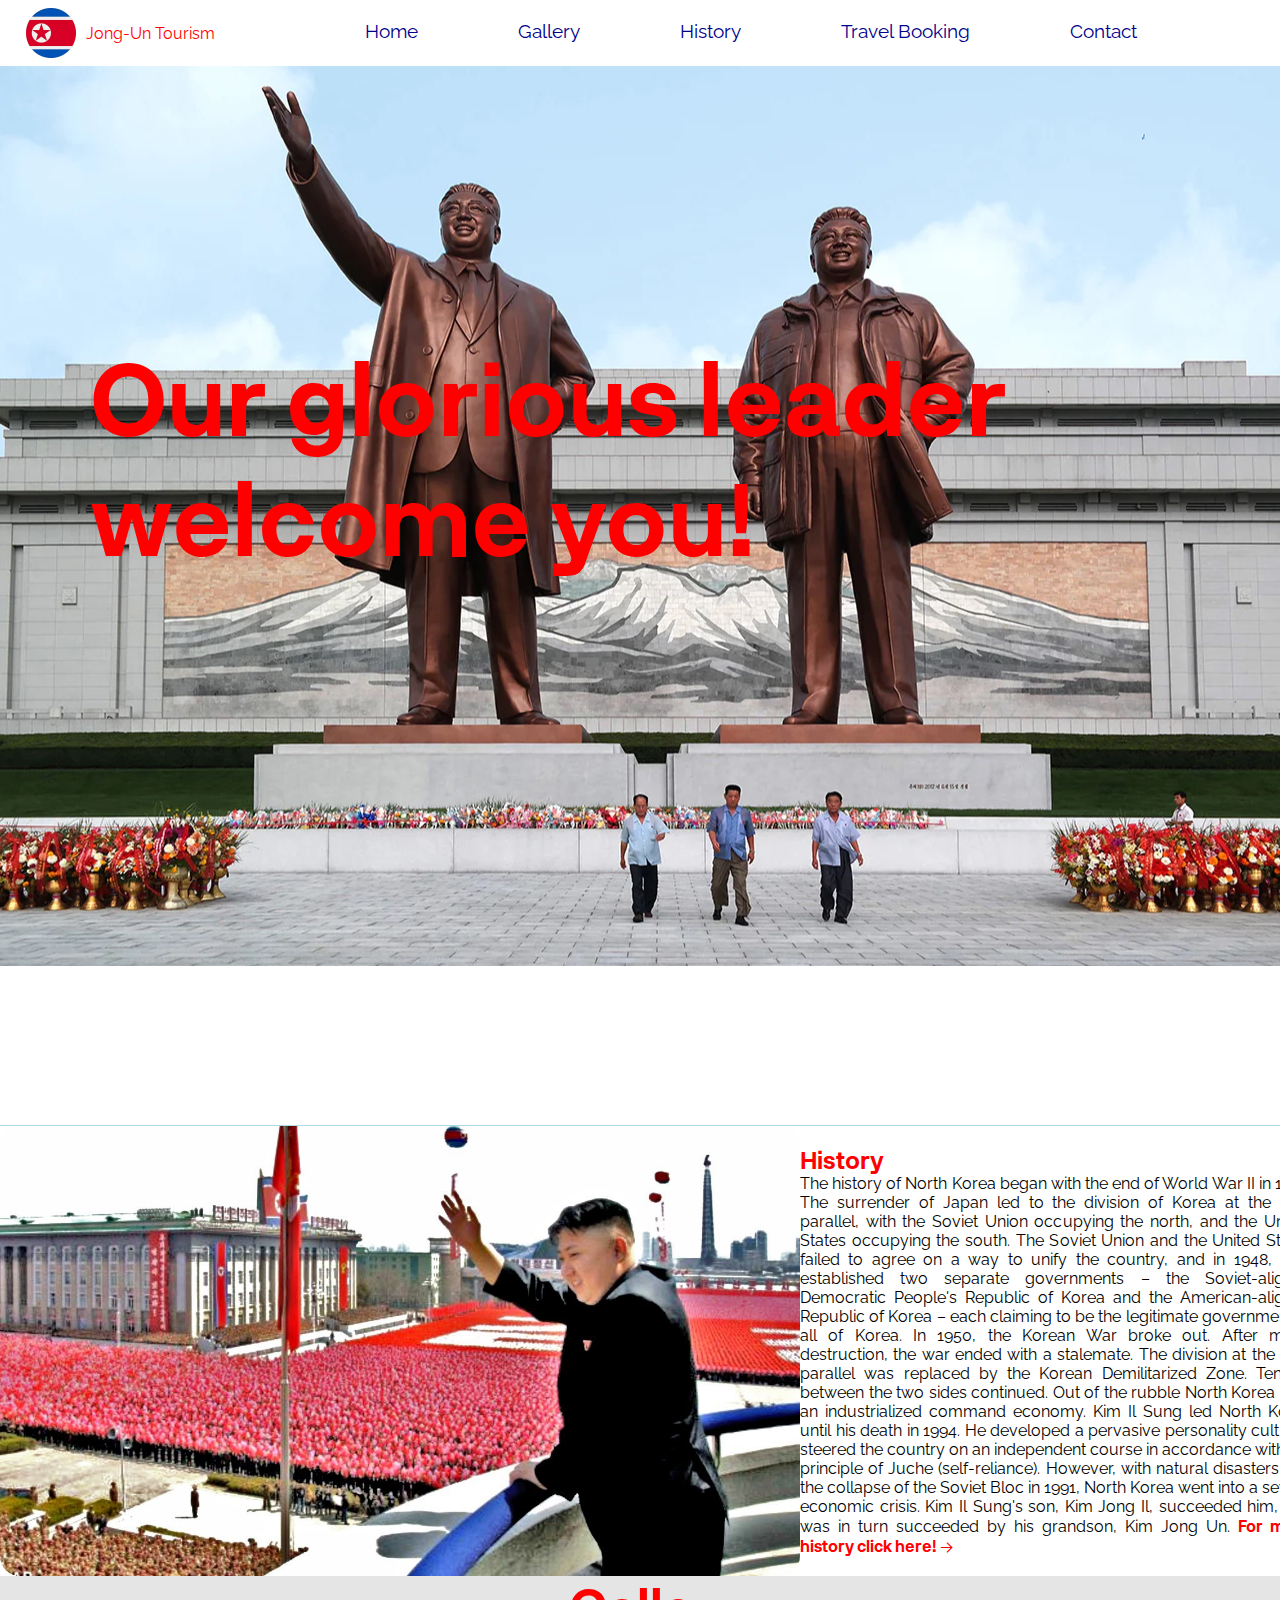
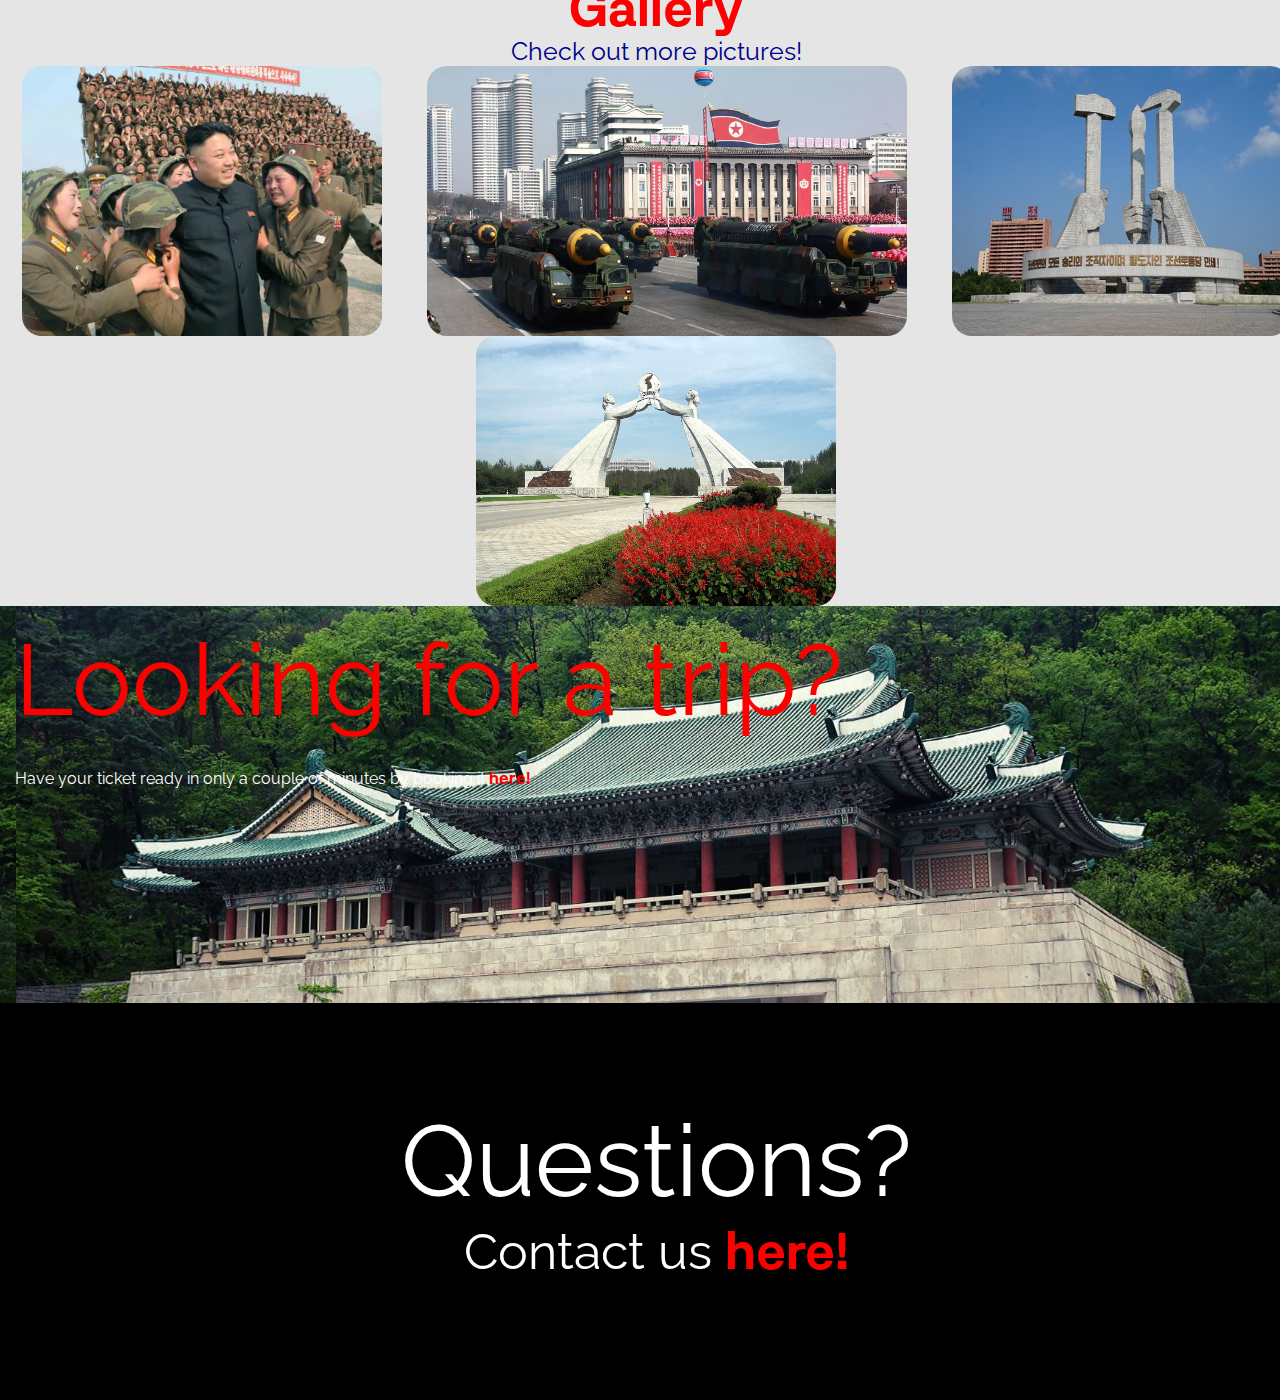
<file: index.html>
<!DOCTYPE html>
<html lang="en">
<head>
    <meta charset="UTF-8">
    <meta name="viewport" content="width=device-width, initial-scale=1.0">
    <title>Pyongyang</title>
    <link rel="stylesheet" href="css/style.css">
</head>
<body>
    <div class="container">
        <div class="nav-item">
            <img src="./img/dprk-icon.webp" alt="North Korea Flag Icon" style="width: 50px;"><span style="margin-left: 10px; color: red;">Jong-Un Tourism</span>
            <a href="index.html">Home</a>
            <a href="./html/galleria.html">Gallery</a>
            <a href="./html/historia.html">History</a>
            <a href="./html/resa_bokning.html">Travel Booking</a>
            <a href="./html/kontakt.html">Contact</a>
        </div>
        <div class="main-item">
            <h1>Our glorious leader
welcome you!</h1>
        </div>
        <div class="history-item">
            <img src="./img/missileman.jpeg" alt="Missile Man">
            <div class="history-text">
                <h2 style="color: red;">History</h2>
                <p>The history of North Korea began with the end of World War II in 1945. The surrender of Japan led to the division of Korea at the 38th parallel, with the Soviet Union occupying the north, and the United States occupying the south. The Soviet Union and the United States failed to agree on a way to unify the country, and in 1948, they established two separate governments – the Soviet-aligned Democratic People's Republic of Korea and the American-aligned Republic of Korea – each claiming to be the legitimate government of all of Korea.
    
                    In 1950, the Korean War broke out. After much destruction, the war ended with a stalemate. The division at the 38th parallel was replaced by the Korean Demilitarized Zone. Tension between the two sides continued. Out of the rubble North Korea built an industrialized command economy.
                    
                    Kim Il Sung led North Korea until his death in 1994. He developed a pervasive personality cult and steered the country on an independent course in accordance with the principle of Juche (self-reliance). However, with natural disasters and the collapse of the Soviet Bloc in 1991, North Korea went into a severe economic crisis. Kim Il Sung's son, Kim Jong Il, succeeded him, and was in turn succeeded by his grandson, Kim Jong Un. <a href="./html/historia.html">For more history click here! →</a>                
                </p>
            </div>
        </div>

        <div class="gallery-item">
            <p>Gallery</p>
            <a href="./html/galleria.html">Check out more pictures!</a>
            <img src="./img/gallery1.jpeg" alt="Leader With Chicks">
            <img src="./img/gallery2.webp" alt="Nuclear Capital">
            <img src="./img/gallery3.jpeg" alt="Communism Statue">
            <img src="./img/gallery4.jpeg" alt="Entrance Statue">
        </div>
        <div class="booking-item">
            <div class="booking-text">
                <p style="color: red; font-size: 100px;">Looking for a trip?</p>
                <p>Have your ticket ready in only a couple of minutes by booking it <a href="./html/resa_bokning.html">here!</a></p>
            </div>
        </div>
        <div class="contact-item">
            <div class="contact-text">
                <p style="color: white; font-size: 100px;">Questions?</p>
                <p style="font-size: 50px;">Contact us <a href="./html/kontakt.html">here!</a></p>
            </div>
        </div>
    </div>
</body>
</html>
</file>
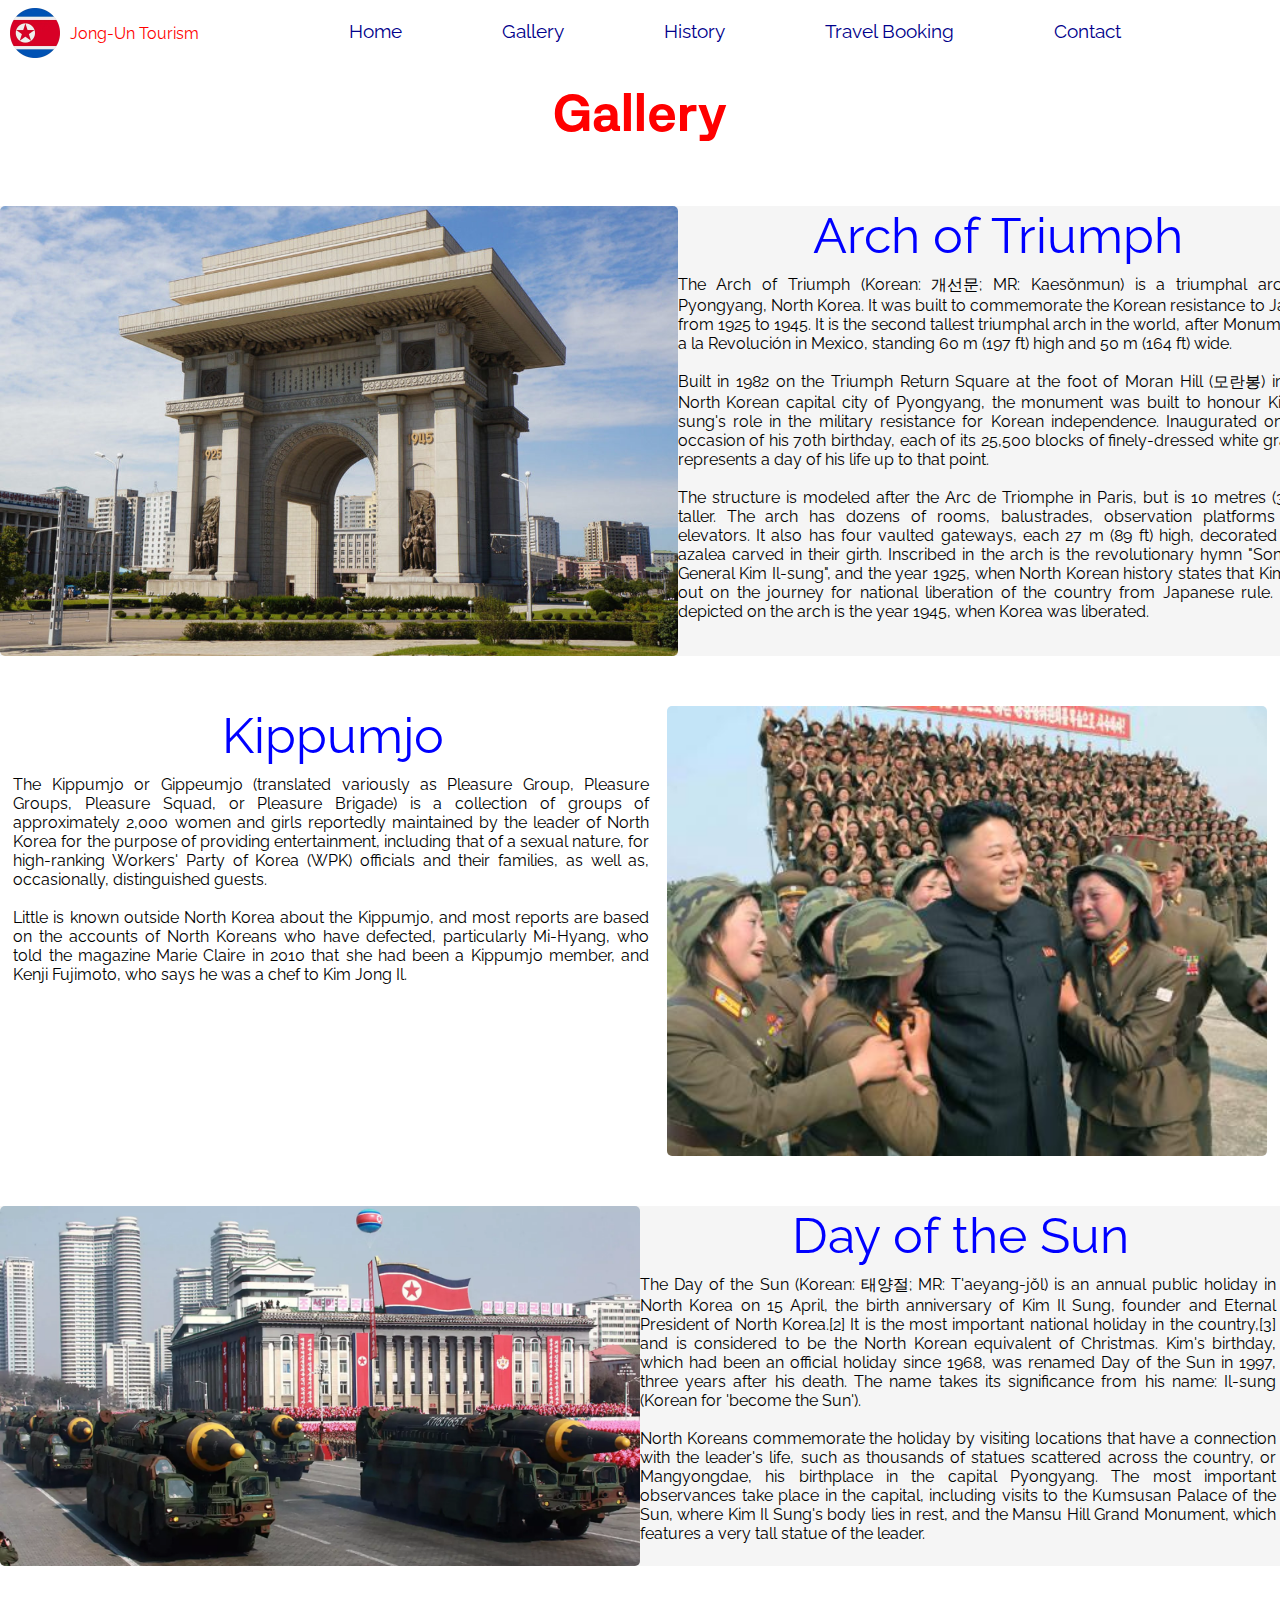
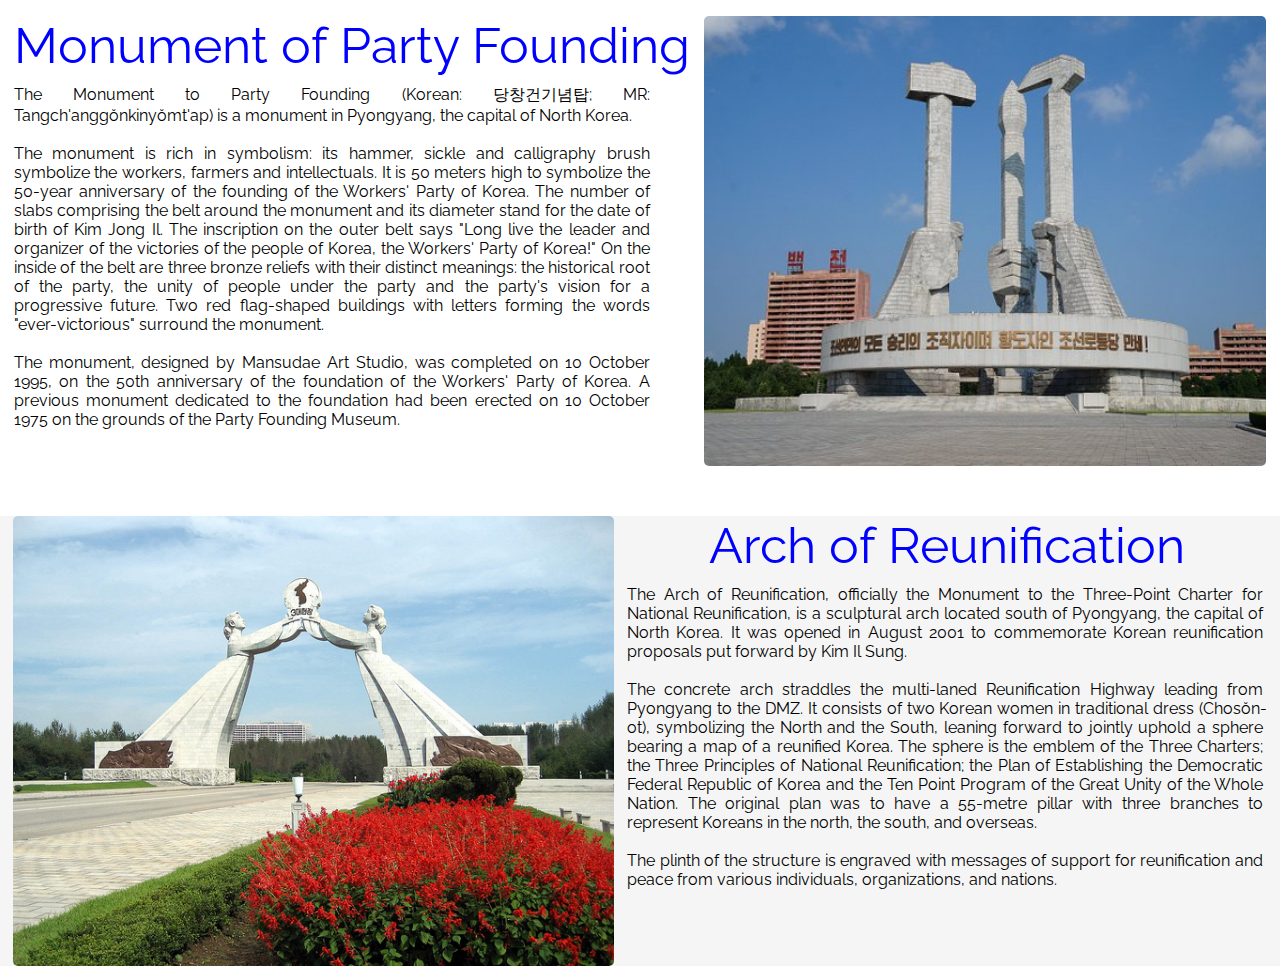
<file: html/galleria.html>
<!DOCTYPE html>
<html lang="en">
<head>
    <meta charset="UTF-8">
    <meta name="viewport" content="width=device-width, initial-scale=1.0">
    <title>Gallery</title>
    <link rel="stylesheet" href="../css/galleria.css">
</head>
<body>

    <div class="nav-item">
        <img src="../img/dprk-icon.webp" alt="North Korea Flag Icon" style="width: 50px;"><span style="margin-left: 10px; color: red;">Jong-Un Tourism</span>
        <a href="../index.html">Home</a>
        <a href="../html/galleria.html">Gallery</a>
        <a href="../html/historia.html">History</a>
        <a href="../html/resa_bokning.html">Travel Booking</a>
        <a href="../html/kontakt.html">Contact</a>
    </div>

    <h1 style="color: red; text-align: center; padding: 15px 15px;">Gallery</h1>

    <div id="gallery-container">
        <div class="gallery-item" style="background-color: whitesmoke;">
            <img src="../img/gallery5.jpeg" alt="Arch of Triumph">
            <div class="gallery-text">
                <p class="img-title">Arch of Triumph</p>
                <p class="img-description">The Arch of Triumph (Korean: 개선문; MR: Kaesŏnmun) is a triumphal arch in Pyongyang, North Korea. It was built to commemorate the Korean resistance to Japan from 1925 to 1945. It is the second tallest triumphal arch in the world, after Monumento a la Revolución in Mexico, standing 60 m (197 ft) high and 50 m (164 ft) wide.

Built in 1982 on the Triumph Return Square at the foot of Moran Hill (모란봉) in the North Korean capital city of Pyongyang, the monument was built to honour Kim Il-sung's role in the military resistance for Korean independence. Inaugurated on the occasion of his 70th birthday, each of its 25,500 blocks of finely-dressed white granite represents a day of his life up to that point.

The structure is modeled after the Arc de Triomphe in Paris, but is 10 metres (33 ft) taller. The arch has dozens of rooms, balustrades, observation platforms and elevators. It also has four vaulted gateways, each 27 m (89 ft) high, decorated with azalea carved in their girth. Inscribed in the arch is the revolutionary hymn "Song of General Kim Il-sung", and the year 1925, when North Korean history states that Kim set out on the journey for national liberation of the country from Japanese rule. Also depicted on the arch is the year 1945, when Korea was liberated.</p>
            </div>
        </div>
        <div class="gallery-item">
            <div class="gallery-text">
                <p class="img-title">Kippumjo</p>
                <p class="img-description">The Kippumjo or Gippeumjo (translated variously as Pleasure Group, Pleasure Groups, Pleasure Squad, or Pleasure Brigade) is a collection of groups of approximately 2,000 women and girls reportedly maintained by the leader of North Korea for the purpose of providing entertainment, including that of a sexual nature, for high-ranking Workers' Party of Korea (WPK) officials and their families, as well as, occasionally, distinguished guests.

Little is known outside North Korea about the Kippumjo, and most reports are based on the accounts of North Koreans who have defected, particularly Mi-Hyang, who told the magazine Marie Claire in 2010 that she had been a Kippumjo member, and Kenji Fujimoto, who says he was a chef to Kim Jong Il.
                    
                    </p>
            </div>
            <img src="../img/gallery1.jpeg" alt="Kippumjo">
        </div>

        <div class="gallery-item" style="background-color: whitesmoke;">
            <img src="../img/gallery2.webp" alt="Day Of The Sun" style="height: 40vh;">
            <div class="gallery-text">
                <p class="img-title">Day of the Sun</p>
                <p class="img-description">The Day of the Sun (Korean: 태양절; MR: T'aeyang-jŏl) is an annual public holiday in North Korea on 15 April, the birth anniversary of Kim Il Sung, founder and Eternal President of North Korea.[2] It is the most important national holiday in the country,[3] and is considered to be the North Korean equivalent of Christmas. Kim's birthday, which had been an official holiday since 1968, was renamed Day of the Sun in 1997, three years after his death. The name takes its significance from his name: Il-sung (Korean for 'become the Sun').

North Koreans commemorate the holiday by visiting locations that have a connection with the leader's life, such as thousands of statues scattered across the country, or Mangyongdae, his birthplace in the capital Pyongyang. The most important observances take place in the capital, including visits to the Kumsusan Palace of the Sun, where Kim Il Sung's body lies in rest, and the Mansu Hill Grand Monument, which features a very tall statue of the leader.</p>
            </div>
        </div>
        <div class="gallery-item">
            <div class="gallery-text">
                <p class="img-title">Monument of Party Founding</p>
                <p class="img-description">The Monument to Party Founding (Korean: 당창건기념탑; MR: Tangch'anggŏnkinyŏmt'ap) is a monument in Pyongyang, the capital of North Korea.

The monument is rich in symbolism: its hammer, sickle and calligraphy brush symbolize the workers, farmers and intellectuals. It is 50 meters high to symbolize the 50-year anniversary of the founding of the Workers' Party of Korea. The number of slabs comprising the belt around the monument and its diameter stand for the date of birth of Kim Jong Il. The inscription on the outer belt says "Long live the leader and organizer of the victories of the people of Korea, the Workers' Party of Korea!" On the inside of the belt are three bronze reliefs with their distinct meanings: the historical root of the party, the unity of people under the party and the party's vision for a progressive future. Two red flag-shaped buildings with letters forming the words "ever-victorious" surround the monument.

The monument, designed by Mansudae Art Studio, was completed on 10 October 1995, on the 50th anniversary of the foundation of the Workers' Party of Korea. A previous monument dedicated to the foundation had been erected on 10 October 1975 on the grounds of the Party Founding Museum.</p>
            </div>
            <img src="../img/gallery3.jpeg" alt="Monument Of Party Founding">
        </div>

        <div class="gallery-item" style="background-color: whitesmoke;">
            <img src="../img/gallery4.jpeg" alt="Arch Of Reunification">
            <div class="gallery-text">
                <p class="img-title">Arch of Reunification</p>
                <p class="img-description">The Arch of Reunification, officially the Monument to the Three-Point Charter for National Reunification, is a sculptural arch located south of Pyongyang, the capital of North Korea. It was opened in August 2001 to commemorate Korean reunification proposals put forward by Kim Il Sung.

The concrete arch straddles the multi-laned Reunification Highway leading from Pyongyang to the DMZ. It consists of two Korean women in traditional dress (Chosŏn-ot), symbolizing the North and the South, leaning forward to jointly uphold a sphere bearing a map of a reunified Korea. The sphere is the emblem of the Three Charters; the Three Principles of National Reunification; the Plan of Establishing the Democratic Federal Republic of Korea and the Ten Point Program of the Great Unity of the Whole Nation. The original plan was to have a 55-metre pillar with three branches to represent Koreans in the north, the south, and overseas.
                    
The plinth of the structure is engraved with messages of support for reunification and peace from various individuals, organizations, and nations.</p>
            </div>
        </div>
    </div>
</body>
</html>
</file>
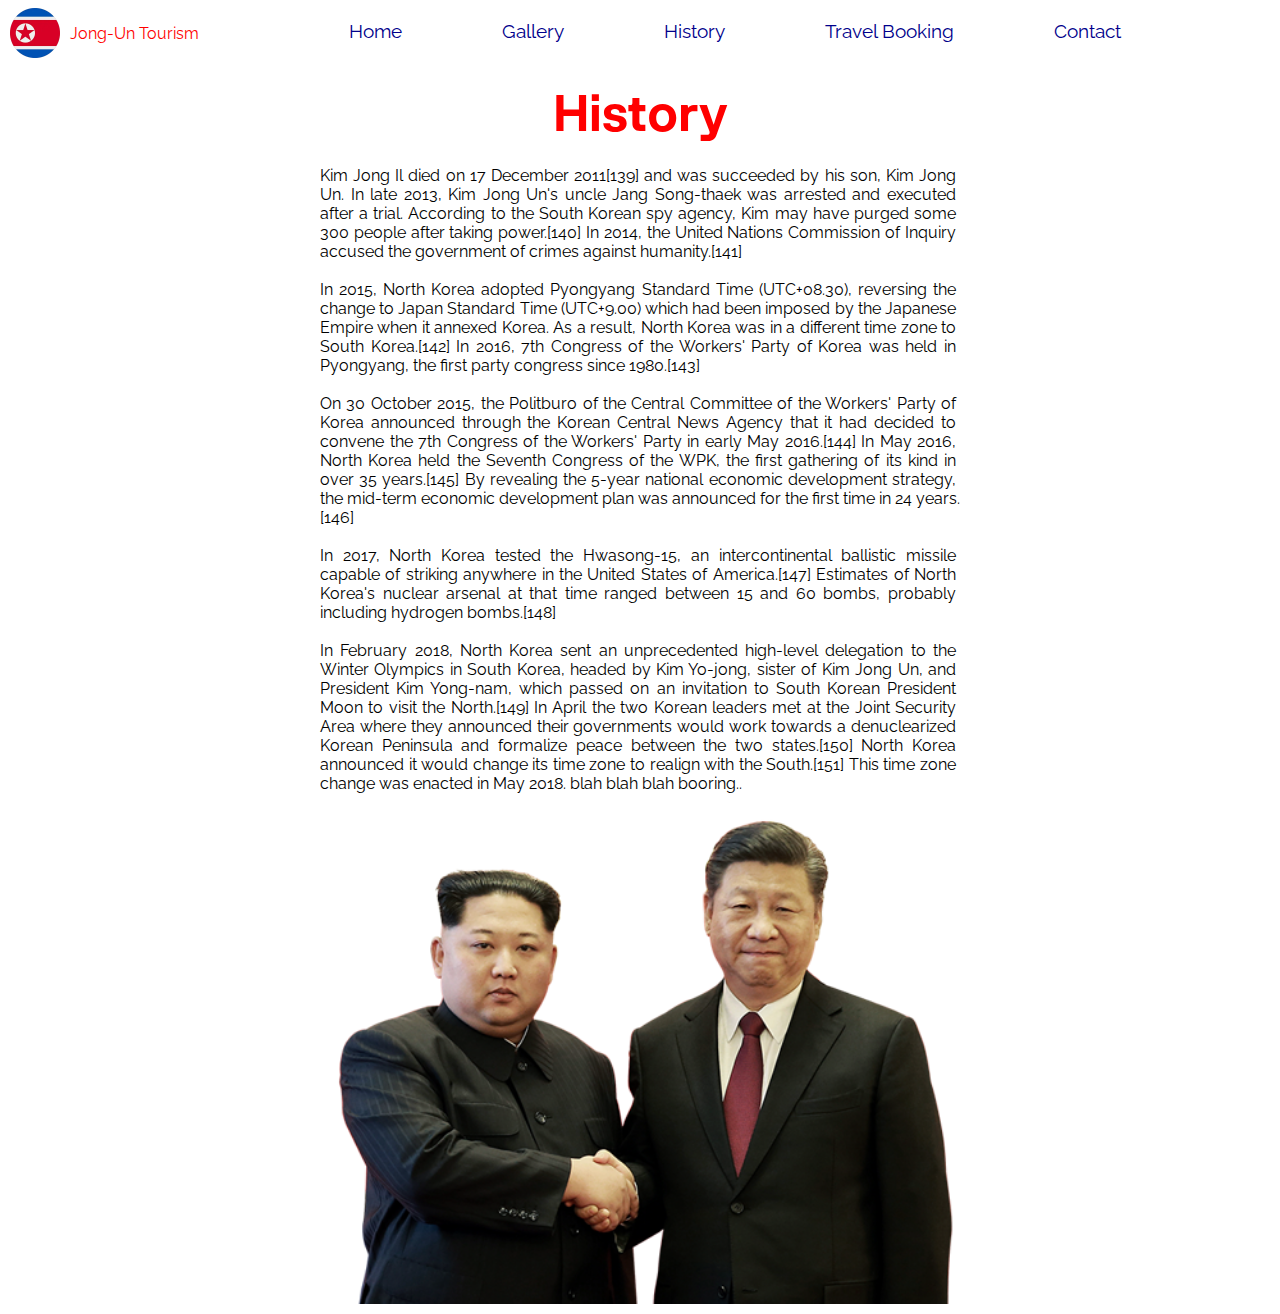
<file: html/historia.html>
<!DOCTYPE html>
<html lang="en">
<head>
    <meta charset="UTF-8">
    <meta name="viewport" content="width=device-width, initial-scale=1.0">
    <title>History</title>
    <link rel="stylesheet" href="../css/historia.css">
</head>
<body>

    <div class="nav-item">
        <img src="../img/dprk-icon.webp" alt="North Korea Flag Icon" style="width: 50px;"><span style="margin-left: 10px; color: red;">Jong-Un Tourism</span>
        <a href="../index.html">Home</a>
        <a href="../html/galleria.html">Gallery</a>
        <a href="../html/historia.html">History</a>
        <a href="../html/resa_bokning.html">Travel Booking</a>
        <a href="../html/kontakt.html">Contact</a>
    </div>

    <h1>History</h1>

    <div class="history-container">
        <p>Kim Jong Il died on 17 December 2011[139] and was succeeded by his son, Kim Jong Un. In late 2013, Kim Jong Un's uncle Jang Song-thaek was arrested and executed after a trial. According to the South Korean spy agency, Kim may have purged some 300 people after taking power.[140] In 2014, the United Nations Commission of Inquiry accused the government of crimes against humanity.[141]

In 2015, North Korea adopted Pyongyang Standard Time (UTC+08.30), reversing the change to Japan Standard Time (UTC+9.00) which had been imposed by the Japanese Empire when it annexed Korea. As a result, North Korea was in a different time zone to South Korea.[142] In 2016, 7th Congress of the Workers' Party of Korea was held in Pyongyang, the first party congress since 1980.[143]
            
On 30 October 2015, the Politburo of the Central Committee of the Workers' Party of Korea announced through the Korean Central News Agency that it had decided to convene the 7th Congress of the Workers' Party in early May 2016.[144] In May 2016, North Korea held the Seventh Congress of the WPK, the first gathering of its kind in over 35 years.[145] By revealing the 5-year national economic development strategy, the mid-term economic development plan was announced for the first time in 24 years.[146]
            
In 2017, North Korea tested the Hwasong-15, an intercontinental ballistic missile capable of striking anywhere in the United States of America.[147] Estimates of North Korea's nuclear arsenal at that time ranged between 15 and 60 bombs, probably including hydrogen bombs.[148]
            
In February 2018, North Korea sent an unprecedented high-level delegation to the Winter Olympics in South Korea, headed by Kim Yo-jong, sister of Kim Jong Un, and President Kim Yong-nam, which passed on an invitation to South Korean President Moon to visit the North.[149] In April the two Korean leaders met at the Joint Security Area where they announced their governments would work towards a denuclearized Korean Peninsula and formalize peace between the two states.[150] North Korea announced it would change its time zone to realign with the South.[151] This time zone change was enacted in May 2018. blah blah blah booring..</p>
        <img src="../img/winniethepoohandmissileboy.png" alt="a pair of idiots">
    </div>

</body>
</html>
</file>
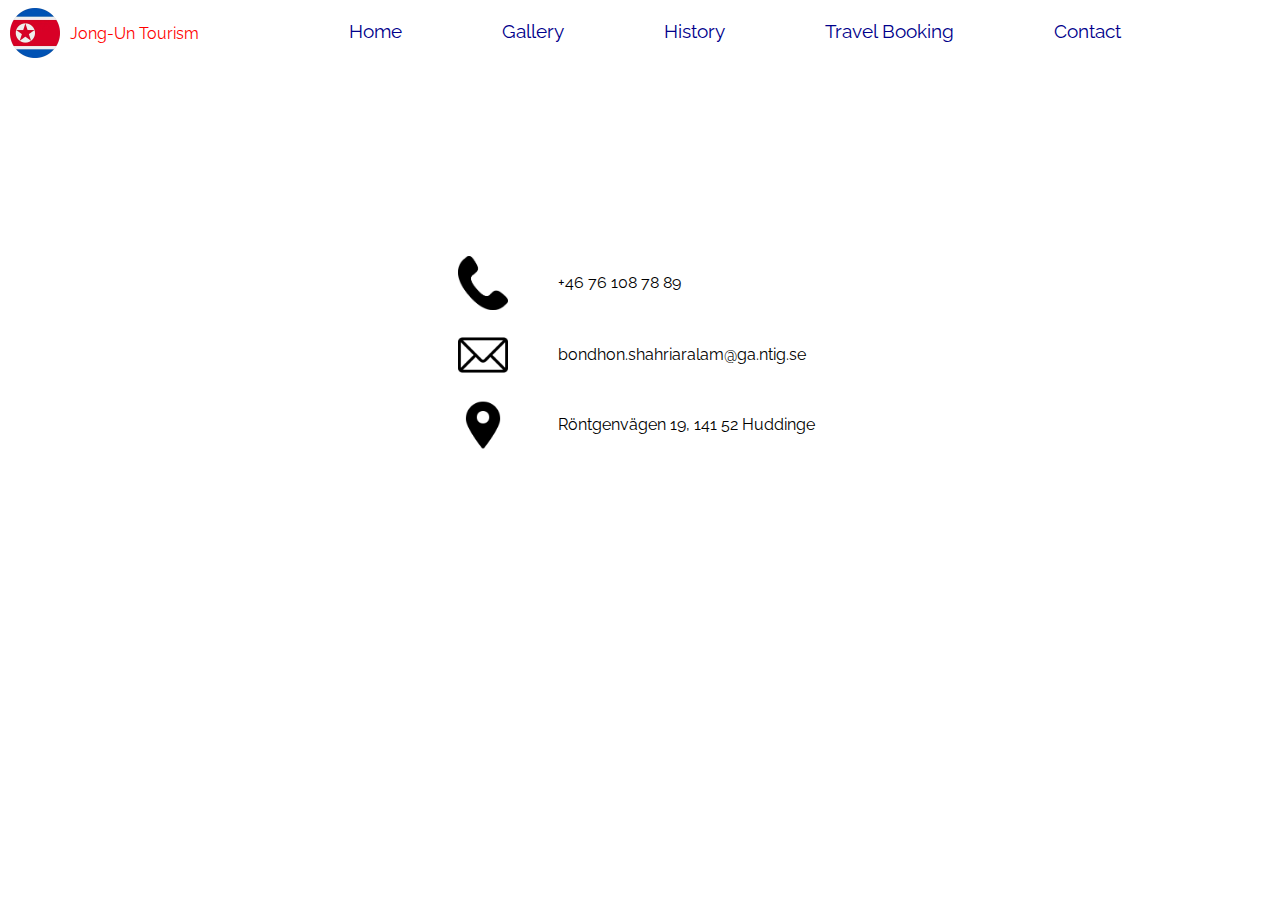
<file: html/kontakt.html>
<!DOCTYPE html>
<html lang="en">
<head>
    <meta charset="UTF-8">
    <meta name="viewport" content="width=device-width, initial-scale=1.0">
    <title>Contact</title>
    <link rel="stylesheet" href="../css/kontakt.css">
</head>
<body>
    
    <div class="nav-item">
        <img src="../img/dprk-icon.webp" alt="North Korea Flag Icon" style="width: 50px;"><span style="margin-left: 10px; color: red;">Jong-Un Tourism</span>
        <a href="../index.html">Home</a>
        <a href="../html/galleria.html">Gallery</a>
        <a href="../html/historia.html">History</a>
        <a href="../html/resa_bokning.html">Travel Booking</a>
        <a href="../html/kontakt.html">Contact</a>
    </div>

    <div id="contact-container">
        <div class="info">
            <img src="../img/teleicon.webp" alt="Telephone Icon">
            <p>+46 76 108 78 89</p>
        </div>
        <div class="info">
            <img src="../img/emailicon.png" alt="Email Icon">
            <p>bondhon.shahriaralam@ga.ntig.se</p>
        </div>
        <div class="info">
            <img src="../img/mapicon.png" alt="Map Icon">
            <p>Röntgenvägen 19, 141 52 Huddinge</p>
        </div>
    </div>

</body>
</html>
</file>
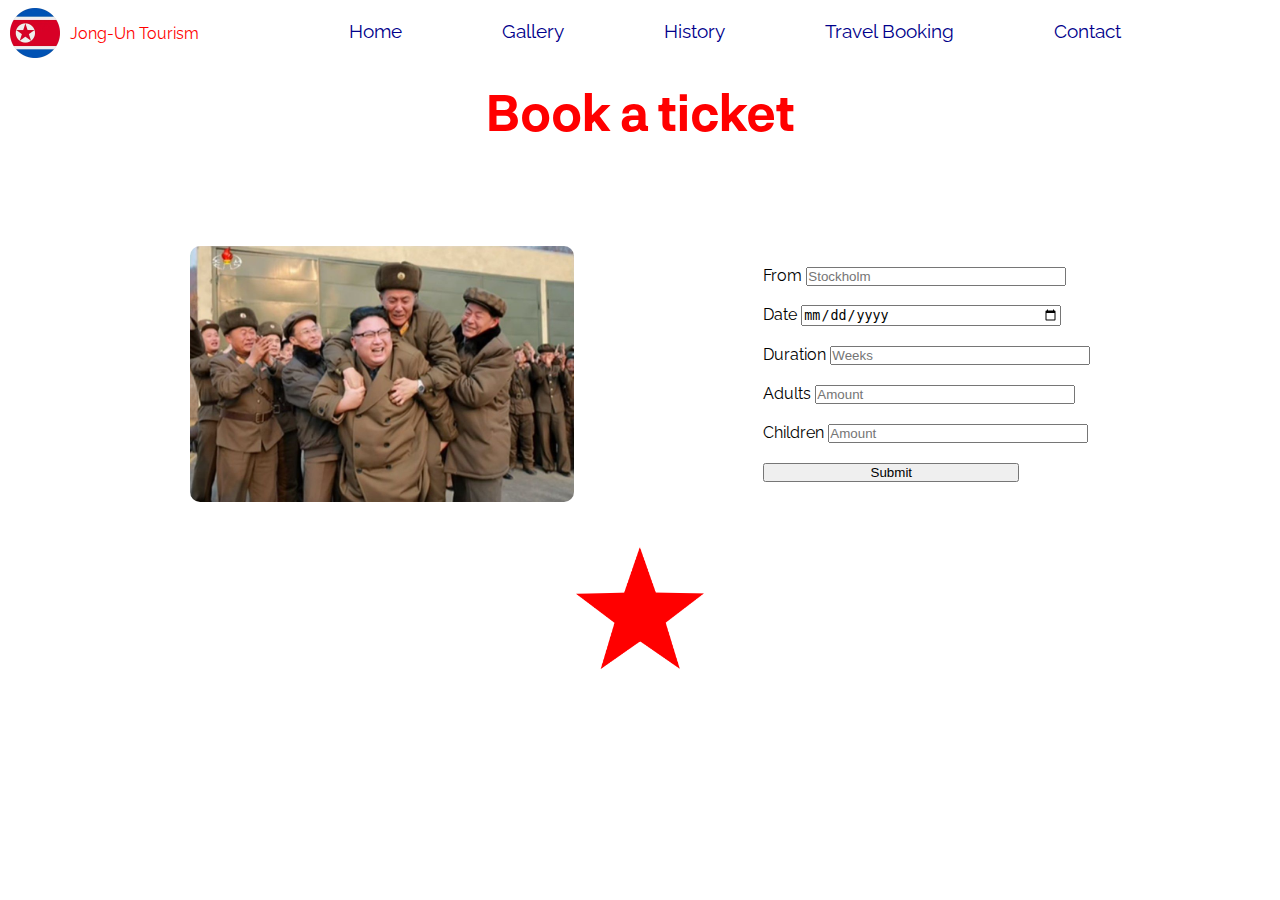
<file: html/resa_bokning.html>
<!DOCTYPE html>
<html lang="en">
<head>
    <meta charset="UTF-8">
    <meta name="viewport" content="width=device-width, initial-scale=1.0">
    <title>Book ticket</title>
    <link rel="stylesheet" href="../css/resa_bokning.css">
</head>
<body>
    
    <div class="nav-item">
        <img src="../img/dprk-icon.webp" alt="North Korea Flag Icon" style="width: 50px;"><span style="margin-left: 10px; color: red;">Jong-Un Tourism</span>
        <a href="../index.html">Home</a>
        <a href="../html/galleria.html">Gallery</a>
        <a href="../html/historia.html">History</a>
        <a href="../html/resa_bokning.html">Travel Booking</a>
        <a href="../html/kontakt.html">Contact</a>
    </div>

    <h1>Book a ticket</h1>

    <div id="master-container">
        <img src="../img/_95279965_4abb443d-1c90-4f4f-97bb-4cb67b096494.jpeg" alt="Happy">

        <form action="#">
            <label for="city">From</label>
            <input type="text" name="city" id="city" placeholder="Stockholm"><br><br>
            
            <label for="date">Date</label>
            <input type="date" name="date" id="date"><br><br>

            <label for="duration">Duration</label>
            <input type="text" name="duration" id="duration" placeholder="Weeks"><br><br>

            <label for="adults">Adults</label>
            <input type="number" name="adults" id="adults" placeholder="Amount"><br><br>

            <label for="children">Children</label>
            <input type="number" name="children" id="children" placeholder="Amount"><br><br>

            <input type="submit" name="submit" id="submit">
        </form>

    </div>

    <img src="../img/redstar.png" alt="Red Star" style="width: 10vw; margin-left: 45vw; padding-top: 5vh;">
</body>
</html>
</file>
<file: css/style.css>
/* Master */

@import url('https://fonts.googleapis.com/css2?family=IBM+Plex+Sans:wght@300;500&family=Lato:wght@300;400&family=Raleway&display=swap');

@font-face {
    font-family: neurial;
    src: url('../fonts/NeurialGroteskFontFamily/NeurialGrotesk-Bold.otf');
}

* {
    margin: 0;
    padding: 0;
}

body {
    font-family: 'IBM Plex Sans', sans-serif;
    font-family: 'Lato', sans-serif;
    font-family: 'Raleway', sans-serif;
}

.container {  
    display: grid;
    grid-template-columns: 1fr;
    grid-template-rows: 0.2fr 4fr 1.5fr 1.5fr 1.5fr 1.5fr;
    gap: 0px 0px;
    grid-auto-flow: row;
    grid-template-areas:
      "nav-item"
      "main-item"
      "history-item"
      "gallery-item"
      "booking-item"
      "contact-item";
    height: 3000px;
    width: auto;
}

p>a:hover {
    text-decoration: underline;
}
  
/* Navigation */

.nav-item { 
    grid-area: nav-item;
    display: flex;
    position: sticky;
    top: 0;
    z-index: 1030;
    background-color: white;
    align-items: center;
    justify-content: center;
    
}

.nav-item>img, span {
    position: relative;
    right: 100px;
}

.nav-item>a {
    text-decoration: none;
    color: darkblue;
    font-size: larger;
    padding: 20px 50px;
    border-bottom: 4px solid white;
} 

.nav-item>a:hover {
    border-bottom: 4px solid blue;
}
  
/* Main */

.main-item { 
    grid-area: main-item; 
    background-image: url('../img/statue.webp');
    width: 100vw;
    height: 100vh;
    background-repeat: no-repeat;
    background-position: 50% 50%;
}

.main-item>h1 {
    font-size: 100px;
    white-space: break-spaces;
    color: red;
    font-family: "neurial";
    padding: 30vh 10vh;
}
  
/* Historia */

.history-item { 
    grid-area: history-item; 
    display: flex;
    justify-content: space-evenly;
    align-items: center;
    border-top: 0.5px solid lightblue;
}

.history-item>img {
    height: 50vh;
    border-radius: 20px;
}

.history-text>p {
    text-align: justify;
    width: 40vw;
    align-self: flex-end;
}

.history-text>h2, p>a {
    font-family: 'neurial';
    text-decoration: none;
    color: red;
}
  
/* Galleria */

.gallery-item { 
    grid-area: gallery-item; 
    display: flex;
    justify-content: space-around;
    flex-wrap: wrap;
    left: 0;
    background-color: rgb(229, 229, 229);
}

.gallery-item>img {
    border-radius: 20px;
    height: 30vh;
    align-self: center;
}

.gallery-item>p {
    flex: 1 0 100%;
    color: red;
    font-size: 50px;
    text-align: center;
    align-self: center;
    font-family: 'neurial';
}

.gallery-item>a {
    flex: 1 0 100%;
    text-decoration: none;
    color: darkblue;
    font-size: 25px;
    text-align: center;
}

.gallery-item>a:hover {
    color: red;
}

/* Bokning */

.booking-item { 
    grid-area: booking-item;
    background-image: url('../img/trip.jpeg');
    background-size: 100vw;
    background-position: 50%;
}

.booking-text>p {
    color: white;
    padding: 15px;
}
  
/* Kontakt */

.contact-item { 
    grid-area: contact-item; 
    background-color: black;
}

.contact-text {
    text-align: center;
    position: relative;
    top: 25%;
}

.contact-text>p {
    color: white;
}
</file>
<file: css/galleria.css>
@import url('https://fonts.googleapis.com/css2?family=IBM+Plex+Sans:wght@300;500&family=Lato:wght@300;400&family=Raleway&display=swap');

@font-face {
    font-family: neurial;
    src: url('../fonts/NeurialGroteskFontFamily/NeurialGrotesk-Bold.otf');
}

* {
    margin: 0;
    padding: 0;
}

body {
    font-family: 'IBM Plex Sans', sans-serif;
    font-family: 'Lato', sans-serif;
    font-family: 'Raleway', sans-serif;
}

.nav-item { 
    grid-area: nav-item;
    display: flex;
    position: sticky;
    top: 0;
    z-index: 1030;
    background-color: white;
    align-items: center;
    justify-content: center;
    
}

.nav-item>img, span {
    position: relative;
    right: 100px;
}

.nav-item>a {
    text-decoration: none;
    color: darkblue;
    font-size: larger;
    padding: 20px 50px;
    border-bottom: 4px solid white;
} 

.nav-item>a:hover {
    border-bottom: 4px solid blue;
}

h1 {
    font-size: 50px;
    font-family: 'neurial';
}

.gallery-item {
    display: flex;
    justify-content: space-evenly;
    margin-top: 50px;
}

.gallery-item>img {
    height: 50vh;
    border-radius: 5px;
}

.img-title {
    font-size: 50px;
    color: blue;
    text-align: center;
}

.img-description {
    white-space: break-spaces;
    text-align: justify;
    padding-top: 10px;
    width: 50vw;
}
</file>
<file: css/historia.css>
@import url('https://fonts.googleapis.com/css2?family=IBM+Plex+Sans:wght@300;500&family=Lato:wght@300;400&family=Raleway&display=swap');

@font-face {
    font-family: neurial;
    src: url('../fonts/NeurialGroteskFontFamily/NeurialGrotesk-Bold.otf');
}

* {
    margin: 0;
    padding: 0;
}

body {
    font-family: 'IBM Plex Sans', sans-serif;
    font-family: 'Lato', sans-serif;
    font-family: 'Raleway', sans-serif;
}

.nav-item { 
    grid-area: nav-item;
    display: flex;
    position: sticky;
    top: 0;
    z-index: 1030;
    background-color: white;
    align-items: center;
    justify-content: center;
    
}

.nav-item>img, span {
    position: relative;
    right: 100px;
}

.nav-item>a {
    text-decoration: none;
    color: darkblue;
    font-size: larger;
    padding: 20px 50px;
    border-bottom: 4px solid white;
} 

.nav-item>a:hover {
    border-bottom: 4px solid blue;
}

h1 {
    font-size: 50px;
    text-align: center;
    color: red;
    font-family: 'neurial';
    padding: 15px 15px;
}

.history-container {
    width: 50vw;
    margin: auto;
    padding: 10px;
    display: flex;
    flex-direction: column;
}

.history-container>p {
    white-space: break-spaces;
    text-align: justify;
}
</file>
<file: css/kontakt.css>
@import url('https://fonts.googleapis.com/css2?family=IBM+Plex+Sans:wght@300;500&family=Lato:wght@300;400&family=Raleway&display=swap');

@font-face {
    font-family: neurial;
    src: url('../fonts/NeurialGroteskFontFamily/NeurialGrotesk-Bold.otf');
}

* {
    margin: 0;
    padding: 0;
}

body {
    font-family: 'IBM Plex Sans', sans-serif;
    font-family: 'Lato', sans-serif;
    font-family: 'Raleway', sans-serif;
}

.nav-item { 
    grid-area: nav-item;
    display: flex;
    position: sticky;
    top: 0;
    z-index: 1030;
    background-color: white;
    align-items: center;
    justify-content: center;
    
}

.nav-item>img, span {
    position: relative;
    right: 100px;
}

.nav-item>a {
    text-decoration: none;
    color: darkblue;
    font-size: larger;
    padding: 20px 50px;
    border-bottom: 4px solid white;
} 

.nav-item>a:hover {
    border-bottom: 4px solid blue;
}@import url('https://fonts.googleapis.com/css2?family=IBM+Plex+Sans:wght@300;500&family=Lato:wght@300;400&family=Raleway&display=swap');

@font-face {
    font-family: neurial;
    src: url('../fonts/NeurialGroteskFontFamily/NeurialGrotesk-Bold.otf');
}

* {
    margin: 0;
    padding: 0;
}

body {
    font-family: 'IBM Plex Sans', sans-serif;
    font-family: 'Lato', sans-serif;
    font-family: 'Raleway', sans-serif;
}

.nav-item { 
    grid-area: nav-item;
    display: flex;
    position: sticky;
    top: 0;
    z-index: 1030;
    background-color: white;
    align-items: center;
    justify-content: center;
    
}

.nav-item>img, span {
    position: relative;
    right: 100px;
}

.nav-item>a {
    text-decoration: none;
    color: darkblue;
    font-size: larger;
    padding: 20px 50px;
    border-bottom: 4px solid white;
} 

.nav-item>a:hover {
    border-bottom: 4px solid blue;
}

#contact-container {
    margin-top: 20vh;
    margin-left: 35vw;
}

div>img {
    width: 50px;
}

.info {
    display: flex;
    padding: 10px;
}

.info>p {
    align-self: center;
    padding-left: 50px;
}
</file>
<file: css/resa_bokning.css>
@import url('https://fonts.googleapis.com/css2?family=IBM+Plex+Sans:wght@300;500&family=Lato:wght@300;400&family=Raleway&display=swap');

@font-face {
    font-family: neurial;
    src: url('../fonts/NeurialGroteskFontFamily/NeurialGrotesk-Bold.otf');
}

* {
    margin: 0;
    padding: 0;
}

body {
    font-family: 'IBM Plex Sans', sans-serif;
    font-family: 'Lato', sans-serif;
    font-family: 'Raleway', sans-serif;
}

.nav-item { 
    grid-area: nav-item;
    display: flex;
    position: sticky;
    top: 0;
    z-index: 1030;
    background-color: white;
    align-items: center;
    justify-content: center;
    
}

.nav-item>img, span {
    position: relative;
    right: 100px;
}

.nav-item>a {
    text-decoration: none;
    color: darkblue;
    font-size: larger;
    padding: 20px 50px;
    border-bottom: 4px solid white;
} 

.nav-item>a:hover {
    border-bottom: 4px solid blue;
}

h1 {
    font-size: 50px;
    text-align: center;
    padding: 15px 15px;
    color: red;
    font-family: 'neurial';
}

#master-container {
    display: flex;
    justify-content: space-evenly;
    align-items: center;
    margin-top: 10vh;
}

img {
    width: 30vw;
    border-radius: 10px;
}

label, input {
    width: 20vw;
}
</file>
